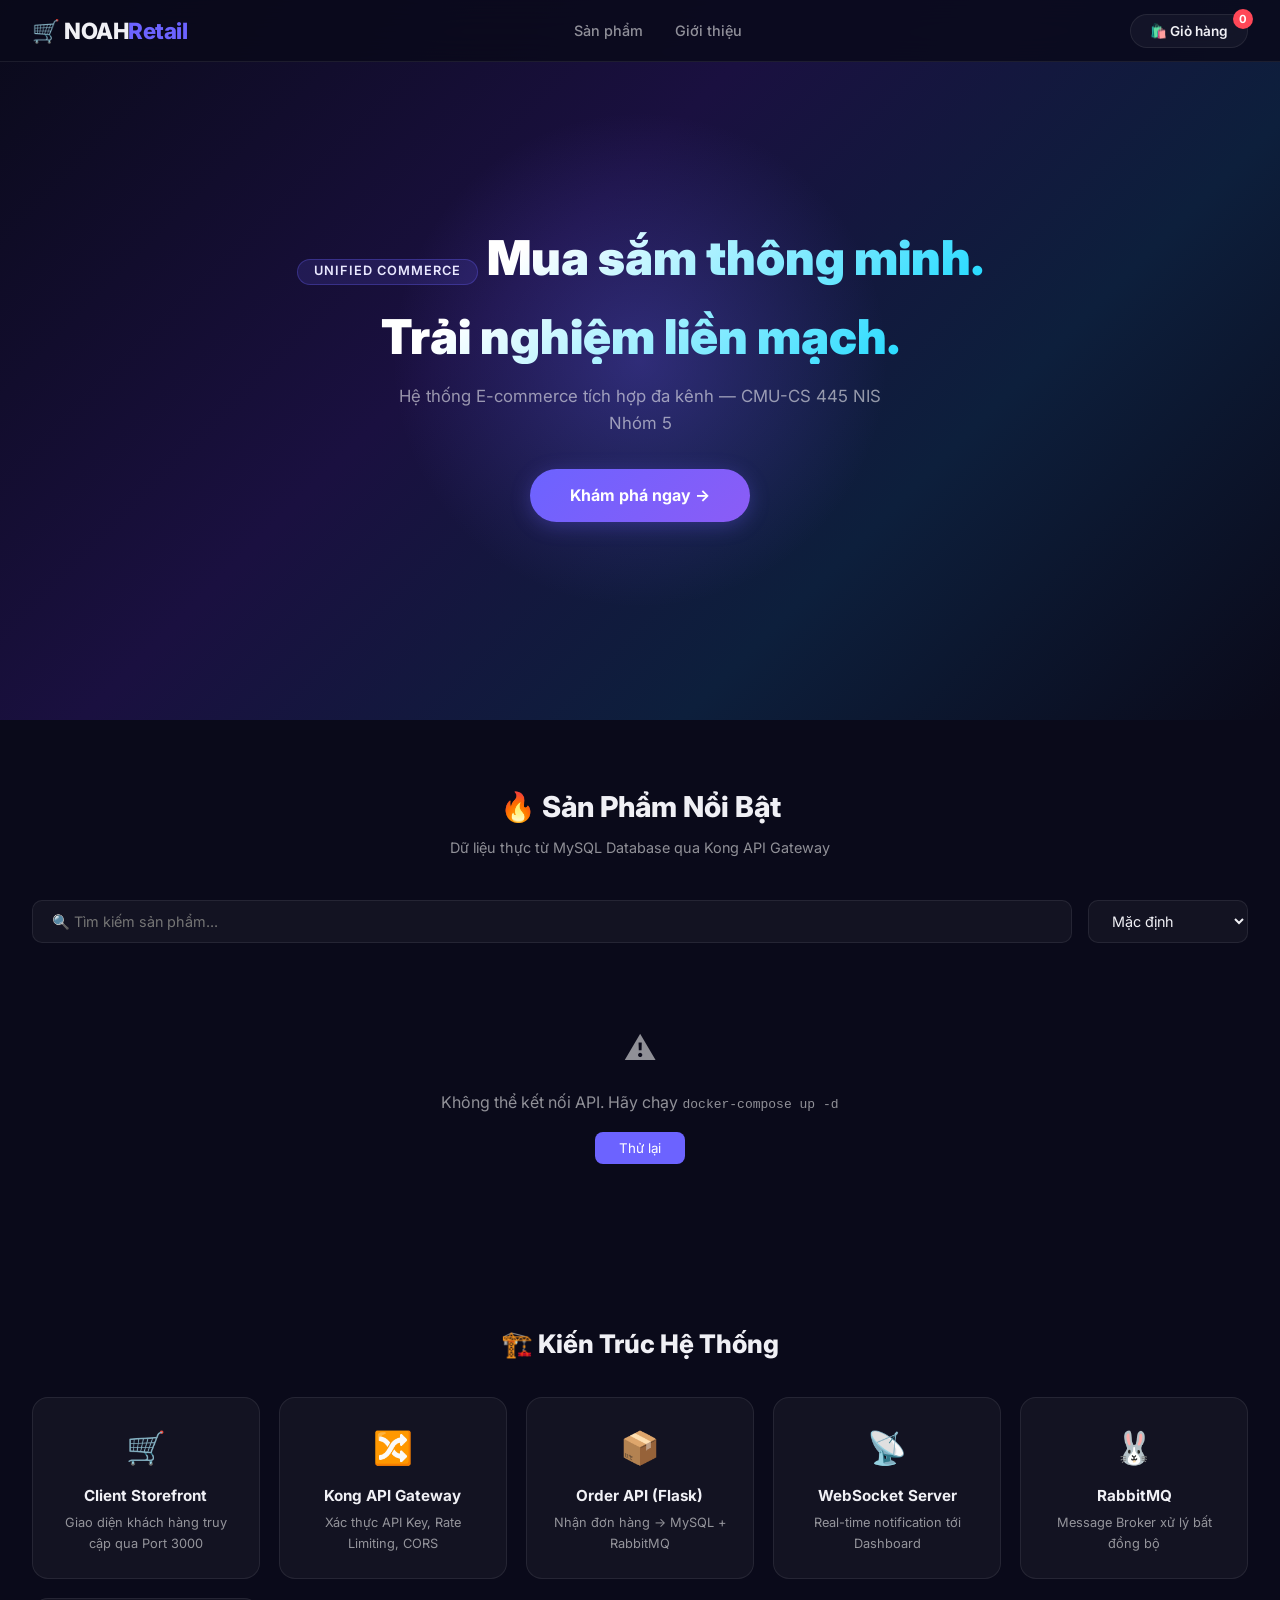
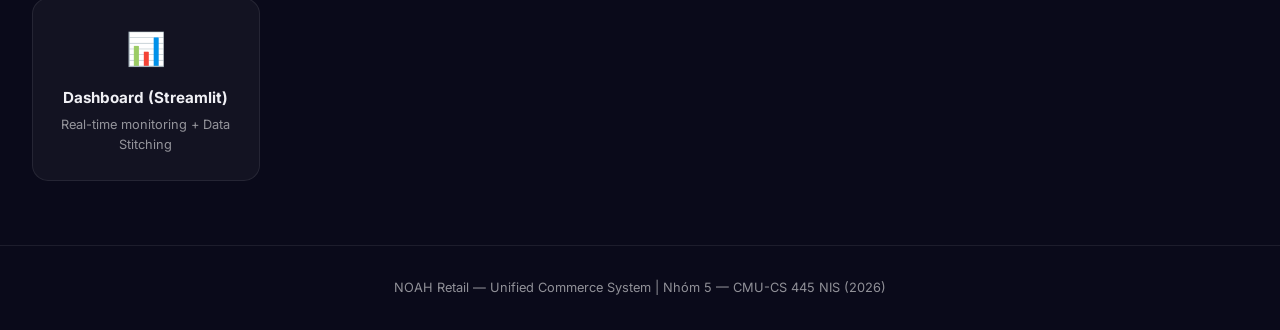
<file: storefront/index.html>
<!DOCTYPE html>
<html lang="vi">
<head>
    <meta charset="UTF-8">
    <meta name="viewport" content="width=device-width, initial-scale=1.0">
    <meta name="description" content="NOAH Retail - Cửa hàng trực tuyến với hệ thống Unified Commerce">
    <title>NOAH Retail — Cửa Hàng Trực Tuyến</title>
    <link rel="preconnect" href="https://fonts.googleapis.com">
    <link href="https://fonts.googleapis.com/css2?family=Inter:wght@300;400;500;600;700;800;900&display=swap" rel="stylesheet">
    <link rel="stylesheet" href="style.css">
</head>
<body>
    <!-- HEADER -->
    <header class="header" id="main-header">
        <div class="header-inner">
            <a href="#" class="logo">🛒 NOAH<span>Retail</span></a>
            <nav class="nav-links">
                <a href="#products-section">Sản phẩm</a>
                <a href="#about-section">Giới thiệu</a>
            </nav>
            <button class="cart-btn" id="cart-toggle" onclick="toggleCart()">
                🛍️ Giỏ hàng
                <span class="cart-badge" id="cart-badge">0</span>
            </button>
        </div>
    </header>

    <!-- HERO SECTION -->
    <section class="hero" id="hero-section">
        <div class="hero-bg"></div>
        <div class="hero-content">
            <h1 class="hero-title">
                <span class="hero-tag">Unified Commerce</span>
                Mua sắm thông minh.<br>Trải nghiệm liền mạch.
            </h1>
            <p class="hero-sub">Hệ thống E-commerce tích hợp đa kênh — CMU-CS 445 NIS Nhóm 5</p>
            <a href="#products-section" class="hero-cta">Khám phá ngay →</a>
        </div>
        <div class="hero-glow"></div>
    </section>

    <!-- PRODUCTS SECTION -->
    <section class="products-section" id="products-section">
        <div class="section-head">
            <h2>🔥 Sản Phẩm Nổi Bật</h2>
            <p>Dữ liệu thực từ MySQL Database qua Kong API Gateway</p>
        </div>
        <div class="products-toolbar">
            <input type="text" id="search-input" class="search-box" placeholder="🔍 Tìm kiếm sản phẩm..." oninput="filterProducts()">
            <select id="sort-select" class="sort-select" onchange="sortProducts()">
                <option value="default">Mặc định</option>
                <option value="price-asc">Giá tăng dần</option>
                <option value="price-desc">Giá giảm dần</option>
                <option value="name">Tên A-Z</option>
            </select>
        </div>
        <div class="products-grid" id="products-grid">
            <div class="loading-skeleton" id="loading-skeleton">
                <div class="skel-card"></div><div class="skel-card"></div>
                <div class="skel-card"></div><div class="skel-card"></div>
                <div class="skel-card"></div><div class="skel-card"></div>
            </div>
        </div>
        <div class="load-more-wrap" id="load-more-wrap" style="display:none;">
            <button class="load-more-btn" id="load-more-btn" onclick="loadMoreProducts()">Xem thêm sản phẩm</button>
        </div>
    </section>

    <!-- CART SIDEBAR -->
    <div class="cart-overlay" id="cart-overlay" onclick="toggleCart()"></div>
    <aside class="cart-sidebar" id="cart-sidebar">
        <div class="cart-header">
            <h3>🛍️ Giỏ Hàng</h3>
            <button class="cart-close" onclick="toggleCart()">✕</button>
        </div>
        <div class="cart-items" id="cart-items">
            <p class="cart-empty" id="cart-empty">Giỏ hàng trống</p>
        </div>
        <div class="cart-footer" id="cart-footer" style="display:none;">
            <div class="cart-total">
                <span>Tổng cộng:</span>
                <span class="total-amount" id="cart-total-amount">0₫</span>
            </div>
            <button class="checkout-btn" id="checkout-btn" onclick="showCheckout()">
                Thanh toán →
            </button>
        </div>
    </aside>

    <!-- CHECKOUT MODAL -->
    <div class="modal-overlay" id="checkout-overlay" onclick="hideCheckout()"></div>
    <div class="modal" id="checkout-modal">
        <div class="modal-header">
            <h3>📋 Thông Tin Đặt Hàng</h3>
            <button class="modal-close" onclick="hideCheckout()">✕</button>
        </div>
        <form class="checkout-form" id="checkout-form" onsubmit="return placeOrder(event)">
            <div class="form-group">
                <label for="customer-name">Họ và tên</label>
                <input type="text" id="customer-name" required placeholder="Nguyễn Văn A">
            </div>
            <div class="form-group">
                <label for="customer-phone">Số điện thoại</label>
                <input type="tel" id="customer-phone" required placeholder="0901234567">
            </div>
            <div class="form-group">
                <label for="customer-email">Email</label>
                <input type="email" id="customer-email" placeholder="email@example.com">
            </div>
            <div class="form-group">
                <label for="customer-address">Địa chỉ giao hàng</label>
                <textarea id="customer-address" rows="2" required placeholder="123 Đường ABC, Quận 1, TP.HCM"></textarea>
            </div>
            <div class="order-summary" id="order-summary"></div>
            <button type="submit" class="submit-btn" id="submit-btn">
                <span class="btn-text">🚀 Đặt Hàng</span>
                <span class="btn-loader" style="display:none;">⏳ Đang xử lý...</span>
            </button>
        </form>
    </div>

    <!-- SUCCESS MODAL -->
    <div class="modal-overlay" id="success-overlay" onclick="hideSuccess()"></div>
    <div class="modal success-modal" id="success-modal">
        <div class="success-icon">✅</div>
        <h2>Cảm ơn bạn đã mua hàng!</h2>
        <p class="success-detail" id="success-detail"></p>
        <p class="success-sub">Đơn hàng đang được xử lý qua hệ thống Unified Commerce.<br>
            MySQL → RabbitMQ → PostgreSQL</p>
        <button class="success-btn" onclick="hideSuccess()">Tiếp tục mua sắm</button>
    </div>

    <!-- ABOUT -->
    <section class="about-section" id="about-section">
        <h2>🏗️ Kiến Trúc Hệ Thống</h2>
        <div class="arch-cards">
            <div class="arch-card">
                <div class="arch-icon">🛒</div>
                <h4>Client Storefront</h4>
                <p>Giao diện khách hàng truy cập qua Port 3000</p>
            </div>
            <div class="arch-card">
                <div class="arch-icon">🔀</div>
                <h4>Kong API Gateway</h4>
                <p>Xác thực API Key, Rate Limiting, CORS</p>
            </div>
            <div class="arch-card">
                <div class="arch-icon">📦</div>
                <h4>Order API (Flask)</h4>
                <p>Nhận đơn hàng → MySQL + RabbitMQ</p>
            </div>
            <div class="arch-card">
                <div class="arch-icon">📡</div>
                <h4>WebSocket Server</h4>
                <p>Real-time notification tới Dashboard</p>
            </div>
            <div class="arch-card">
                <div class="arch-icon">🐰</div>
                <h4>RabbitMQ</h4>
                <p>Message Broker xử lý bất đồng bộ</p>
            </div>
            <div class="arch-card">
                <div class="arch-icon">📊</div>
                <h4>Dashboard (Streamlit)</h4>
                <p>Real-time monitoring + Data Stitching</p>
            </div>
        </div>
    </section>

    <!-- FOOTER -->
    <footer class="footer">
        <p>NOAH Retail — Unified Commerce System | Nhóm 5 — CMU-CS 445 NIS (2026)</p>
    </footer>

    <script src="app.js"></script>
</body>
</html>
</file>
<file: storefront/style.css>
/* =============================================
   NOAH RETAIL STOREFRONT — Premium CSS
   ============================================= */

/* --- Reset & Global --- */
*, *::before, *::after { margin: 0; padding: 0; box-sizing: border-box; }

:root {
    --bg-primary: #0a0a1a;
    --bg-secondary: #111128;
    --bg-card: rgba(255,255,255,0.04);
    --bg-card-hover: rgba(255,255,255,0.08);
    --accent: #6c63ff;
    --accent-glow: rgba(108,99,255,0.3);
    --cyan: #00d4ff;
    --green: #00e676;
    --orange: #ff9100;
    --red: #ff4757;
    --text-primary: #f0f0f5;
    --text-secondary: rgba(255,255,255,0.55);
    --border: rgba(255,255,255,0.08);
    --radius: 16px;
    --radius-sm: 10px;
    --font: 'Inter', -apple-system, sans-serif;
    --shadow: 0 8px 32px rgba(0,0,0,0.4);
}

html { scroll-behavior: smooth; }
body {
    font-family: var(--font);
    background: var(--bg-primary);
    color: var(--text-primary);
    line-height: 1.6;
    overflow-x: hidden;
}

/* --- HEADER --- */
.header {
    position: fixed; top: 0; left: 0; right: 0; z-index: 100;
    background: rgba(10,10,26,0.85);
    backdrop-filter: blur(20px);
    border-bottom: 1px solid var(--border);
}
.header-inner {
    max-width: 1280px; margin: 0 auto;
    display: flex; align-items: center; justify-content: space-between;
    padding: 0.8rem 2rem;
}
.logo {
    font-size: 1.4rem; font-weight: 800; color: var(--text-primary);
    text-decoration: none; letter-spacing: -0.5px;
}
.logo span { color: var(--accent); }
.nav-links { display: flex; gap: 2rem; }
.nav-links a {
    color: var(--text-secondary); text-decoration: none;
    font-size: 0.9rem; font-weight: 500;
    transition: color 0.2s;
}
.nav-links a:hover { color: var(--cyan); }
.cart-btn {
    background: var(--bg-card); border: 1px solid var(--border);
    color: var(--text-primary); padding: 0.5rem 1.2rem;
    border-radius: 50px; cursor: pointer; font-size: 0.85rem;
    font-weight: 600; position: relative; transition: all 0.2s;
    font-family: var(--font);
}
.cart-btn:hover { background: var(--bg-card-hover); border-color: var(--accent); }
.cart-badge {
    position: absolute; top: -6px; right: -6px;
    background: var(--red); color: #fff; font-size: 0.7rem;
    width: 20px; height: 20px; border-radius: 50%;
    display: flex; align-items: center; justify-content: center;
    font-weight: 700;
}

/* --- HERO --- */
.hero {
    position: relative; min-height: 80vh;
    display: flex; align-items: center; justify-content: center;
    text-align: center; overflow: hidden;
    padding: 6rem 2rem 4rem;
}
.hero-bg {
    position: absolute; inset: 0;
    background: linear-gradient(135deg, #0a0a1a 0%, #1a1040 40%, #0d1f3c 70%, #0a0a1a 100%);
}
.hero-glow {
    position: absolute; width: 500px; height: 500px;
    background: radial-gradient(circle, var(--accent-glow) 0%, transparent 70%);
    top: 50%; left: 50%; transform: translate(-50%, -50%);
    animation: glowPulse 4s ease-in-out infinite;
}
@keyframes glowPulse {
    0%, 100% { opacity: 0.4; transform: translate(-50%,-50%) scale(1); }
    50% { opacity: 0.7; transform: translate(-50%,-50%) scale(1.2); }
}
.hero-content { position: relative; z-index: 2; max-width: 700px; }
.hero-tag {
    display: inline-block; background: rgba(108,99,255,0.15);
    border: 1px solid rgba(108,99,255,0.3); color: var(--accent);
    padding: 0.3rem 1rem; border-radius: 50px;
    font-size: 0.8rem; font-weight: 600; letter-spacing: 1px;
    text-transform: uppercase; margin-bottom: 1.5rem;
}
.hero-title {
    font-size: 3rem; font-weight: 900; line-height: 1.15;
    background: linear-gradient(135deg, #fff 30%, var(--cyan) 100%);
    -webkit-background-clip: text; -webkit-text-fill-color: transparent;
    margin-bottom: 1.2rem;
}
.hero-sub {
    color: var(--text-secondary); font-size: 1.05rem;
    margin-bottom: 2rem; max-width: 500px; margin-inline: auto;
}
.hero-cta {
    display: inline-block; background: linear-gradient(135deg, var(--accent), #8b5cf6);
    color: #fff; text-decoration: none; padding: 0.85rem 2.5rem;
    border-radius: 50px; font-weight: 700; font-size: 1rem;
    transition: transform 0.2s, box-shadow 0.2s;
    box-shadow: 0 4px 20px var(--accent-glow);
}
.hero-cta:hover { transform: translateY(-2px); box-shadow: 0 8px 30px var(--accent-glow); }

/* --- PRODUCTS SECTION --- */
.products-section {
    max-width: 1280px; margin: 0 auto;
    padding: 4rem 2rem 3rem;
}
.section-head { text-align: center; margin-bottom: 2.5rem; }
.section-head h2 { font-size: 1.8rem; font-weight: 800; margin-bottom: 0.4rem; }
.section-head p { color: var(--text-secondary); font-size: 0.9rem; }

.products-toolbar {
    display: flex; gap: 1rem; margin-bottom: 2rem;
    flex-wrap: wrap;
}
.search-box, .sort-select {
    background: var(--bg-card); border: 1px solid var(--border);
    color: var(--text-primary); padding: 0.7rem 1.2rem;
    border-radius: var(--radius-sm); font-size: 0.9rem;
    font-family: var(--font); outline: none;
    transition: border-color 0.2s;
}
.search-box { flex: 1; min-width: 200px; }
.sort-select { min-width: 160px; cursor: pointer; }
.search-box:focus, .sort-select:focus { border-color: var(--accent); }
.sort-select option { background: var(--bg-secondary); }

.products-grid {
    display: grid;
    grid-template-columns: repeat(auto-fill, minmax(260px, 1fr));
    gap: 1.5rem;
}

/* --- PRODUCT CARD --- */
.product-card {
    background: var(--bg-card);
    border: 1px solid var(--border);
    border-radius: var(--radius);
    overflow: hidden;
    transition: transform 0.25s, border-color 0.25s, box-shadow 0.25s;
    animation: fadeInUp 0.4s ease-out both;
}
.product-card:hover {
    transform: translateY(-6px);
    border-color: var(--accent);
    box-shadow: 0 12px 40px rgba(108,99,255,0.15);
}
@keyframes fadeInUp {
    from { opacity: 0; transform: translateY(20px); }
    to { opacity: 1; transform: translateY(0); }
}
.product-img {
    width: 100%; height: 200px;
    background: linear-gradient(135deg, #1a1040 0%, #0d1f3c 100%);
    display: flex; align-items: center; justify-content: center;
    font-size: 4rem;
    position: relative; overflow: hidden;
}
.product-img::after {
    content: ''; position: absolute; inset: 0;
    background: linear-gradient(to bottom, transparent 60%, var(--bg-card) 100%);
}
.product-body { padding: 1.2rem; }
.product-name {
    font-size: 1rem; font-weight: 700;
    margin-bottom: 0.3rem; color: var(--text-primary);
}
.product-id {
    font-size: 0.75rem; color: var(--text-secondary);
    margin-bottom: 0.8rem;
}
.product-price {
    font-size: 1.3rem; font-weight: 800;
    background: linear-gradient(90deg, var(--cyan), var(--accent));
    -webkit-background-clip: text; -webkit-text-fill-color: transparent;
    margin-bottom: 1rem;
}
.add-cart-btn {
    width: 100%; padding: 0.7rem;
    background: linear-gradient(135deg, var(--accent), #8b5cf6);
    border: none; border-radius: var(--radius-sm);
    color: #fff; font-weight: 700; font-size: 0.85rem;
    cursor: pointer; transition: opacity 0.2s, transform 0.15s;
    font-family: var(--font);
}
.add-cart-btn:hover { opacity: 0.9; transform: scale(1.02); }
.add-cart-btn:active { transform: scale(0.98); }
.add-cart-btn.added {
    background: var(--green); animation: btnPop 0.3s ease;
}
@keyframes btnPop {
    0% { transform: scale(1); }
    50% { transform: scale(1.08); }
    100% { transform: scale(1); }
}

/* Skeleton */
.loading-skeleton { display: contents; }
.skel-card {
    height: 320px; border-radius: var(--radius);
    background: linear-gradient(90deg, var(--bg-card) 25%, rgba(255,255,255,0.06) 50%, var(--bg-card) 75%);
    background-size: 200% 100%;
    animation: shimmer 1.5s infinite;
}
@keyframes shimmer {
    0% { background-position: 200% 0; }
    100% { background-position: -200% 0; }
}

/* Load more */
.load-more-wrap { text-align: center; margin-top: 2rem; }
.load-more-btn {
    background: var(--bg-card); border: 1px solid var(--border);
    color: var(--text-primary); padding: 0.8rem 3rem;
    border-radius: 50px; font-weight: 600; cursor: pointer;
    font-family: var(--font); font-size: 0.9rem;
    transition: all 0.2s;
}
.load-more-btn:hover { border-color: var(--accent); background: var(--bg-card-hover); }

/* --- CART SIDEBAR --- */
.cart-overlay {
    position: fixed; inset: 0; background: rgba(0,0,0,0.6);
    z-index: 200; opacity: 0; pointer-events: none;
    transition: opacity 0.3s;
}
.cart-overlay.open { opacity: 1; pointer-events: auto; }
.cart-sidebar {
    position: fixed; top: 0; right: -420px; bottom: 0;
    width: 400px; max-width: 90vw; z-index: 201;
    background: var(--bg-secondary);
    border-left: 1px solid var(--border);
    display: flex; flex-direction: column;
    transition: right 0.35s cubic-bezier(0.4,0,0.2,1);
}
.cart-sidebar.open { right: 0; }
.cart-header {
    display: flex; align-items: center; justify-content: space-between;
    padding: 1.2rem 1.5rem;
    border-bottom: 1px solid var(--border);
}
.cart-header h3 { font-size: 1.1rem; font-weight: 700; }
.cart-close {
    background: none; border: none; color: var(--text-secondary);
    font-size: 1.3rem; cursor: pointer;
}
.cart-items { flex: 1; overflow-y: auto; padding: 1rem 1.5rem; }
.cart-empty { color: var(--text-secondary); text-align: center; padding: 3rem 0; }
.cart-item {
    display: flex; gap: 1rem; align-items: center;
    padding: 0.8rem 0; border-bottom: 1px solid var(--border);
    animation: fadeInUp 0.3s ease-out;
}
.cart-item-icon { font-size: 2rem; }
.cart-item-info { flex: 1; }
.cart-item-name { font-weight: 600; font-size: 0.9rem; }
.cart-item-price { color: var(--cyan); font-size: 0.85rem; font-weight: 700; }
.cart-item-qty {
    display: flex; align-items: center; gap: 0.5rem;
}
.qty-btn {
    width: 28px; height: 28px; border-radius: 6px;
    background: var(--bg-card); border: 1px solid var(--border);
    color: var(--text-primary); cursor: pointer;
    font-size: 1rem; display: flex; align-items: center; justify-content: center;
    font-family: var(--font);
}
.qty-btn:hover { border-color: var(--accent); }
.qty-val { font-weight: 700; min-width: 20px; text-align: center; }
.cart-item-remove {
    background: none; border: none; color: var(--red);
    cursor: pointer; font-size: 1.1rem; padding: 0.2rem;
}
.cart-footer {
    padding: 1.2rem 1.5rem;
    border-top: 1px solid var(--border);
}
.cart-total {
    display: flex; justify-content: space-between;
    font-weight: 700; margin-bottom: 1rem; font-size: 1.1rem;
}
.total-amount {
    background: linear-gradient(90deg, var(--cyan), var(--accent));
    -webkit-background-clip: text; -webkit-text-fill-color: transparent;
}
.checkout-btn {
    width: 100%; padding: 0.85rem;
    background: linear-gradient(135deg, var(--accent), #8b5cf6);
    border: none; border-radius: var(--radius-sm);
    color: #fff; font-weight: 700; font-size: 1rem;
    cursor: pointer; transition: opacity 0.2s;
    font-family: var(--font);
}
.checkout-btn:hover { opacity: 0.9; }

/* --- MODALS --- */
.modal-overlay {
    position: fixed; inset: 0; background: rgba(0,0,0,0.7);
    z-index: 300; opacity: 0; pointer-events: none;
    transition: opacity 0.3s;
}
.modal-overlay.open { opacity: 1; pointer-events: auto; }
.modal {
    position: fixed; top: 50%; left: 50%;
    transform: translate(-50%, -50%) scale(0.9);
    width: 480px; max-width: 92vw; max-height: 90vh;
    background: var(--bg-secondary); border: 1px solid var(--border);
    border-radius: var(--radius); padding: 2rem;
    z-index: 301; opacity: 0; pointer-events: none;
    transition: all 0.35s cubic-bezier(0.4,0,0.2,1);
    overflow-y: auto;
}
.modal.open {
    opacity: 1; pointer-events: auto;
    transform: translate(-50%, -50%) scale(1);
}
.modal-header {
    display: flex; justify-content: space-between; align-items: center;
    margin-bottom: 1.5rem;
}
.modal-header h3 { font-size: 1.2rem; font-weight: 700; }
.modal-close {
    background: none; border: none; color: var(--text-secondary);
    font-size: 1.3rem; cursor: pointer;
}

/* Form */
.form-group { margin-bottom: 1rem; }
.form-group label {
    display: block; font-size: 0.85rem; font-weight: 600;
    color: var(--text-secondary); margin-bottom: 0.3rem;
}
.form-group input, .form-group textarea {
    width: 100%; padding: 0.7rem 1rem;
    background: var(--bg-card); border: 1px solid var(--border);
    border-radius: var(--radius-sm); color: var(--text-primary);
    font-family: var(--font); font-size: 0.9rem; outline: none;
    transition: border-color 0.2s;
}
.form-group input:focus, .form-group textarea:focus { border-color: var(--accent); }
.order-summary {
    background: var(--bg-card); border-radius: var(--radius-sm);
    padding: 1rem; margin: 1rem 0; font-size: 0.85rem;
}
.submit-btn {
    width: 100%; padding: 0.9rem;
    background: linear-gradient(135deg, var(--green), #00b894);
    border: none; border-radius: var(--radius-sm);
    color: #fff; font-weight: 700; font-size: 1rem;
    cursor: pointer; transition: opacity 0.2s;
    font-family: var(--font);
}
.submit-btn:hover { opacity: 0.9; }
.submit-btn:disabled { opacity: 0.5; cursor: not-allowed; }

/* Success modal */
.success-modal { text-align: center; }
.success-icon { font-size: 4rem; margin-bottom: 1rem; animation: bounceIn 0.5s ease; }
@keyframes bounceIn {
    0% { transform: scale(0); } 50% { transform: scale(1.2); } 100% { transform: scale(1); }
}
.success-modal h2 { font-size: 1.5rem; margin-bottom: 0.5rem; color: var(--green); }
.success-detail { color: var(--cyan); font-weight: 600; margin-bottom: 0.5rem; }
.success-sub { color: var(--text-secondary); font-size: 0.85rem; margin-bottom: 1.5rem; }
.success-btn {
    background: linear-gradient(135deg, var(--accent), #8b5cf6);
    border: none; padding: 0.75rem 2rem; border-radius: 50px;
    color: #fff; font-weight: 700; cursor: pointer;
    font-family: var(--font);
}

/* --- ABOUT --- */
.about-section {
    max-width: 1280px; margin: 0 auto; padding: 4rem 2rem;
    text-align: center;
}
.about-section h2 { font-size: 1.6rem; font-weight: 800; margin-bottom: 2rem; }
.arch-cards {
    display: grid; grid-template-columns: repeat(auto-fill, minmax(200px, 1fr));
    gap: 1.2rem;
}
.arch-card {
    background: var(--bg-card); border: 1px solid var(--border);
    border-radius: var(--radius); padding: 1.5rem;
    transition: transform 0.2s, border-color 0.2s;
}
.arch-card:hover { transform: translateY(-4px); border-color: var(--accent); }
.arch-icon { font-size: 2rem; margin-bottom: 0.7rem; }
.arch-card h4 { font-size: 0.95rem; margin-bottom: 0.3rem; }
.arch-card p { color: var(--text-secondary); font-size: 0.8rem; }

/* --- FOOTER --- */
.footer {
    text-align: center; padding: 2rem;
    color: var(--text-secondary); font-size: 0.8rem;
    border-top: 1px solid var(--border);
}

/* --- TOAST --- */
.toast-container {
    position: fixed; bottom: 2rem; right: 2rem; z-index: 500;
    display: flex; flex-direction: column; gap: 0.5rem;
}
.toast {
    background: var(--bg-secondary); border: 1px solid var(--border);
    border-left: 4px solid var(--green);
    padding: 0.8rem 1.2rem; border-radius: var(--radius-sm);
    font-size: 0.85rem; color: var(--text-primary);
    box-shadow: var(--shadow);
    animation: slideInRight 0.3s ease-out;
}
@keyframes slideInRight {
    from { transform: translateX(100%); opacity: 0; }
    to { transform: translateX(0); opacity: 1; }
}

/* --- RESPONSIVE --- */
@media (max-width: 768px) {
    .hero-title { font-size: 2rem; }
    .nav-links { display: none; }
    .header-inner { padding: 0.8rem 1rem; }
    .products-section { padding: 3rem 1rem; }
}
</file>
